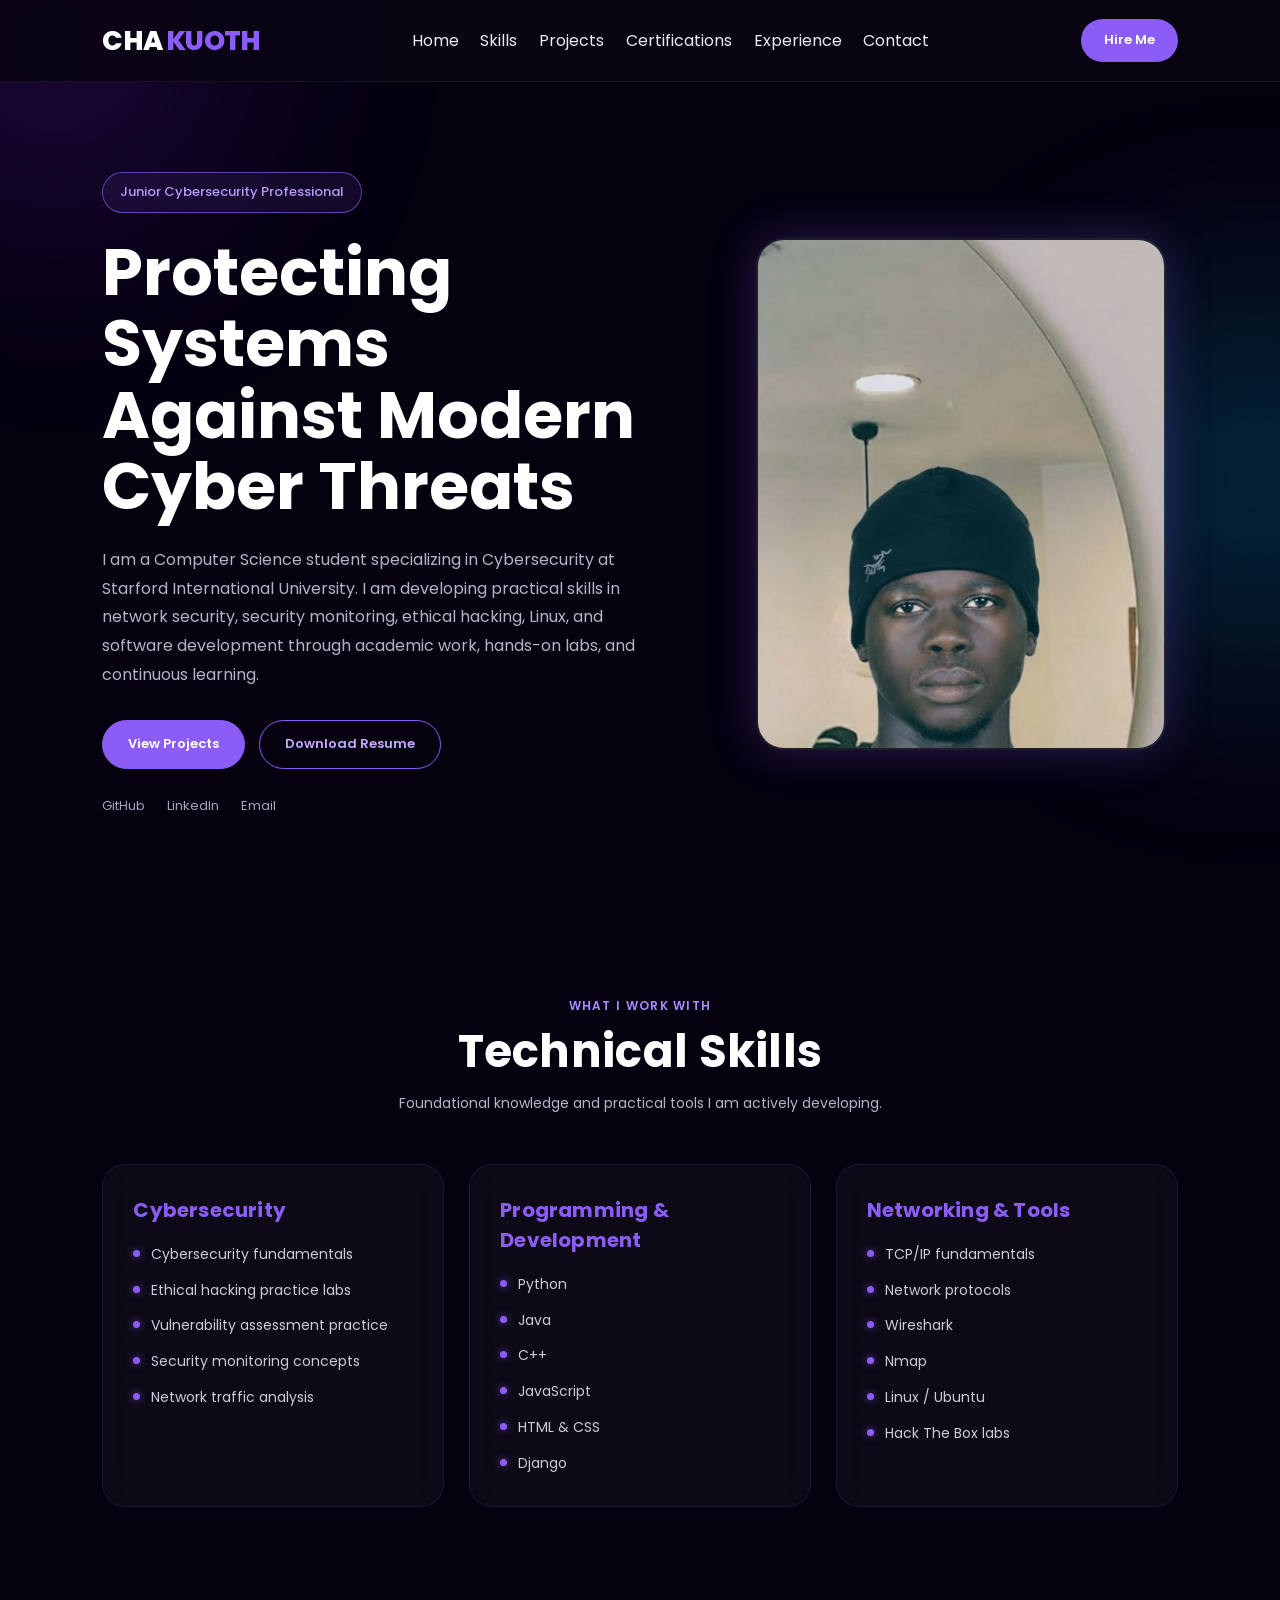
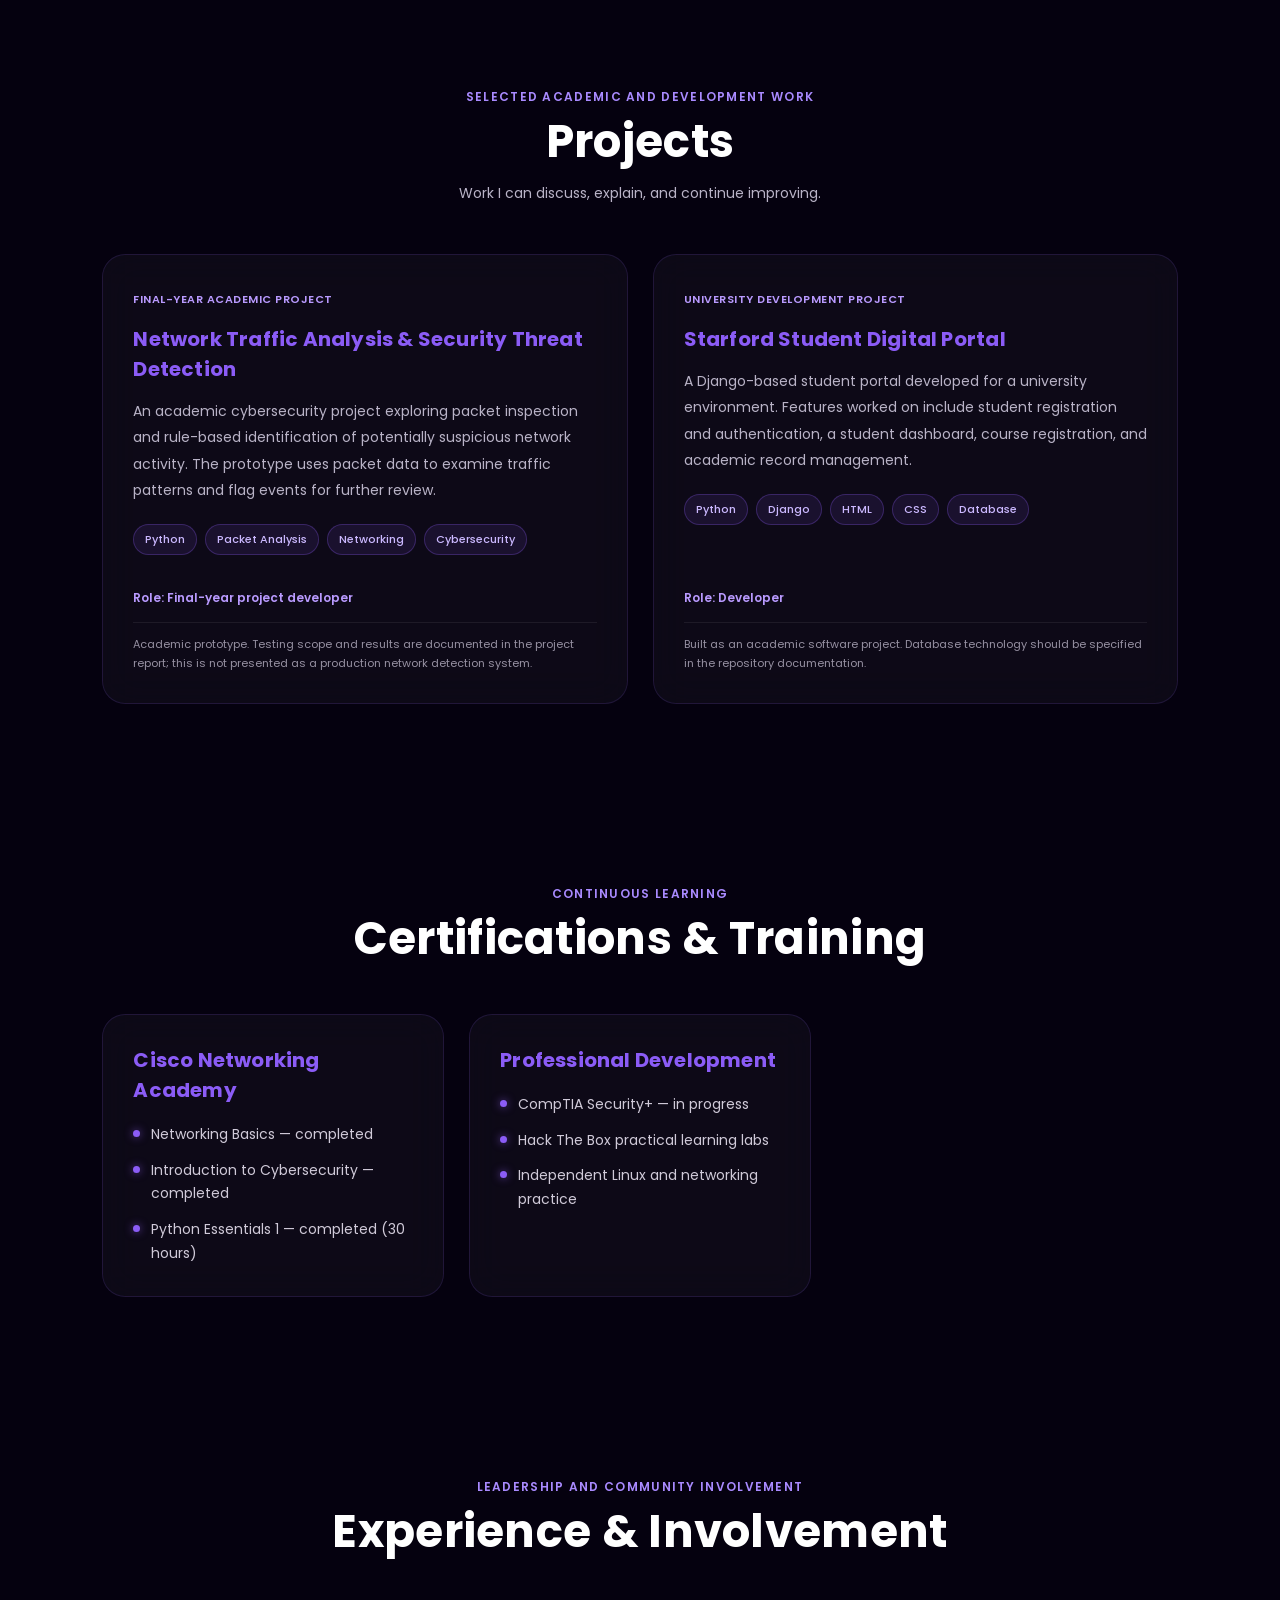
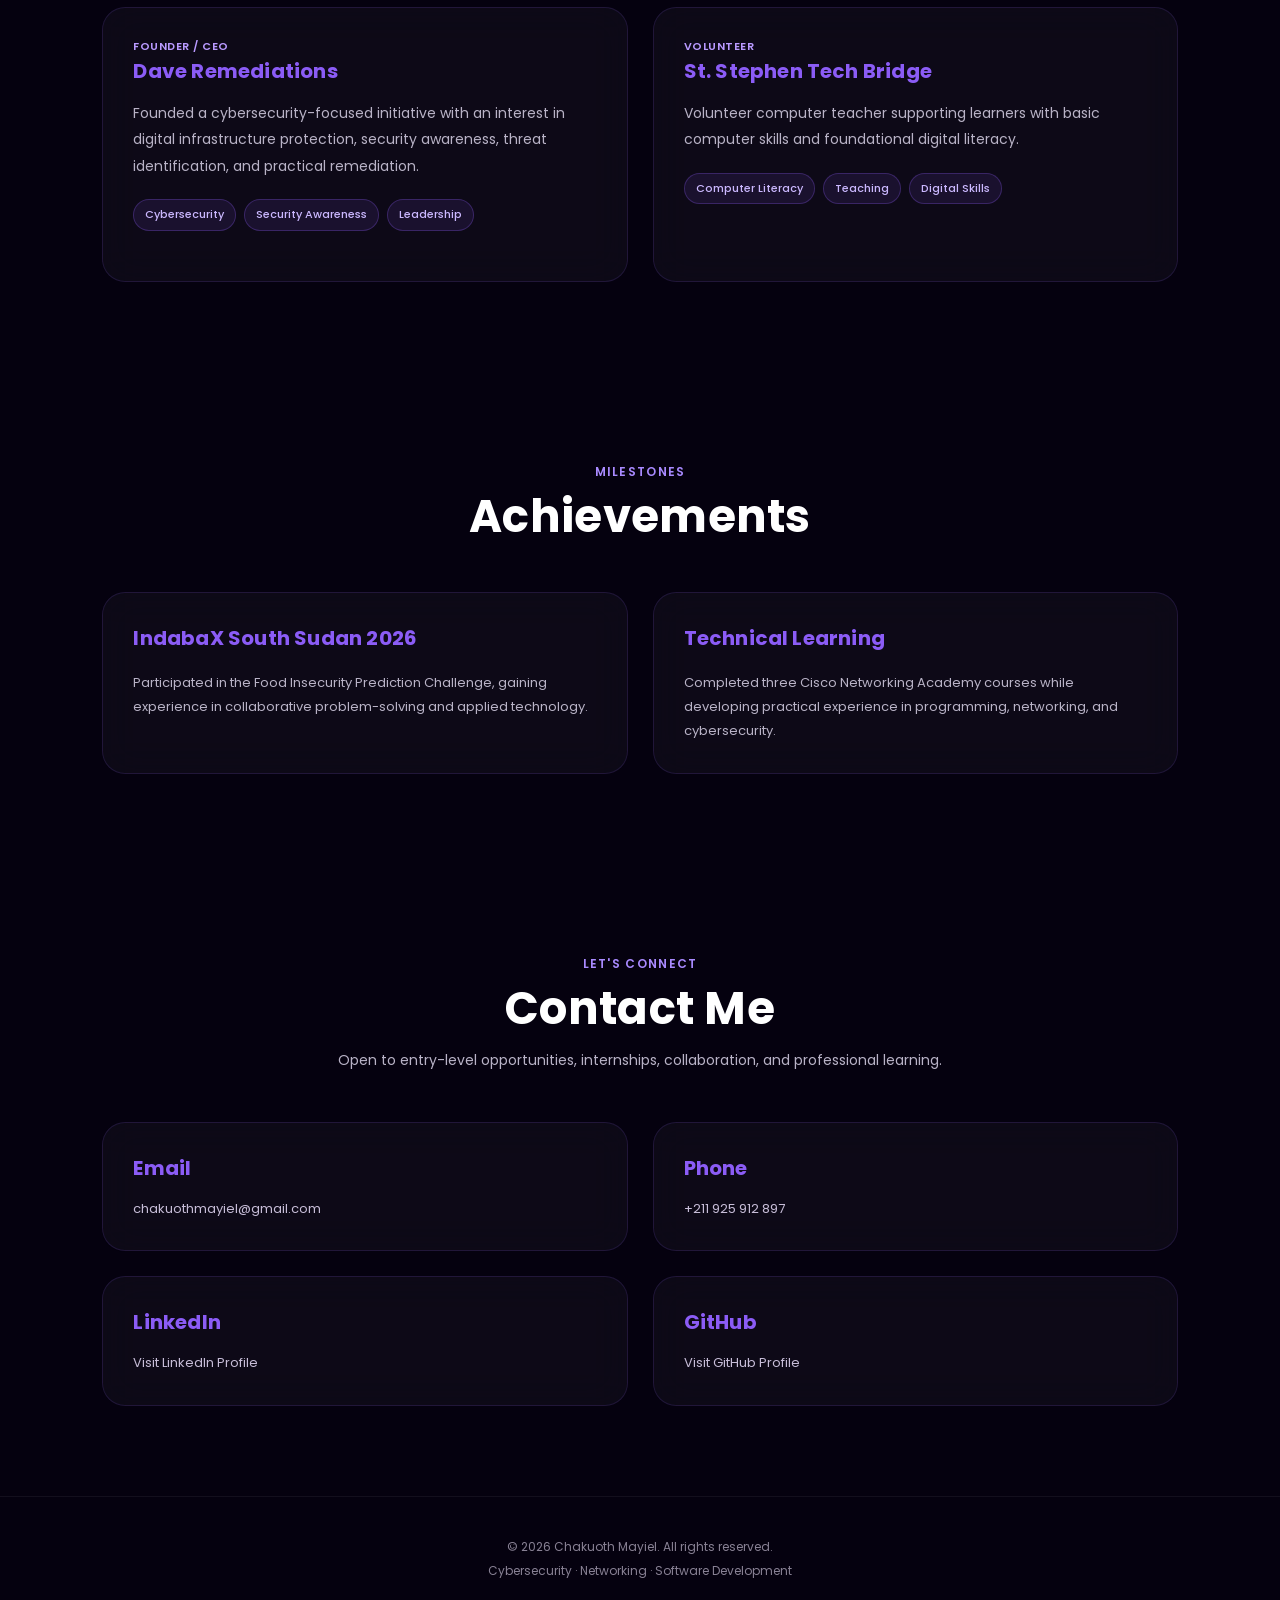
<file: index.html>
<!DOCTYPE html>
<html lang="en">
<head>
  <meta charset="UTF-8">
  <meta name="viewport" content="width=device-width, initial-scale=1.0">
  <meta name="description" content="Chakuoth Mayiel — Junior Cybersecurity Professional with a Computer Science background, networking knowledge, and software development experience.">
  <meta name="author" content="Chakuoth Mayiel">
  <meta name="theme-color" content="#05010f">

  <title>Chakuoth Mayiel</title>

  <link rel="preconnect" href="https://fonts.googleapis.com">
  <link rel="preconnect" href="https://fonts.gstatic.com" crossorigin>
  <link href="https://fonts.googleapis.com/css2?family=Poppins:wght@400;500;600;700;800&display=swap" rel="stylesheet">

  <link rel="stylesheet" href="style.css">
  <script src="script.js" defer></script>
</head>

<body>
  <!-- Background glow effects -->
  <div class="glow glow1" aria-hidden="true"></div>
  <div class="glow glow2" aria-hidden="true"></div>

  <!-- Navigation -->
  <header class="site-header">
    <a class="logo" href="#home" aria-label="Chakuoth Mayiel home">
      CHA <span>KUOTH</span>
    </a>

    <button
      class="menu-toggle"
      id="menuToggle"
      type="button"
      aria-label="Open navigation"
      aria-expanded="false"
      aria-controls="mainNav"
    >
      <span></span>
      <span></span>
      <span></span>
    </button>

    <nav class="main-nav" id="mainNav" aria-label="Main navigation">
      <a href="#home">Home</a>
      <a href="#skills">Skills</a>
      <a href="#projects">Projects</a>
      <a href="#certifications">Certifications</a>
      <a href="#experience">Experience</a>
      <a href="#contact">Contact</a>
    </nav>

    <a class="nav-btn" href="mailto:chakuothmayiel@gmail.com">Hire Me</a>
  </header>

  <main>
    <!-- Hero -->
    <section class="hero section-wrap" id="home">
      <div class="hero-left">
        <p class="tag">Junior Cybersecurity Professional</p>

        <h1>Protecting Systems Against Modern Cyber Threats</h1>

        <p class="hero-text">
          I am a Computer Science student specializing in Cybersecurity at
          Starford International University. I am developing practical skills
          in network security, security monitoring, ethical hacking, Linux,
          and software development through academic work, hands-on labs,
          and continuous learning.
        </p>

        <div class="hero-buttons">
          <a class="primary-btn" href="#projects">View Projects</a>
          <a class="secondary-btn" href="Chakuoth Resume.pdf" download>
            Download Resume
          </a>
        </div>

        <div class="hero-links">
          <a href="https://github.com/chakuoth211" target="_blank" rel="noopener noreferrer">GitHub</a>
          <a href="https://www.linkedin.com/in/chakuoth-mayiel-0b2b3a24a/" target="_blank" rel="noopener noreferrer">LinkedIn</a>
          <a href="mailto:chakuothmayiel@gmail.com">Email</a>
        </div>
      </div>

      <div class="hero-card">
        <img src="Profile/IMG_20251112_184808.jpg"
            alt="Portrait of Chakuoth Mayiel">
      </div>
    </section>

    <!-- Skills -->
    <section class="content-section section-wrap" id="skills">
      <div class="section-heading">
        <p class="section-kicker">What I work with</p>
        <h2>Technical Skills</h2>
        <p>Foundational knowledge and practical tools I am actively developing.</p>
      </div>

      <div class="card-grid">
        <article class="glass-card skill-card">
          <h3>Cybersecurity</h3>
          <ul>
            <li>Cybersecurity fundamentals</li>
            <li>Ethical hacking practice labs</li>
            <li>Vulnerability assessment practice</li>
            <li>Security monitoring concepts</li>
            <li>Network traffic analysis</li>
          </ul>
        </article>

        <article class="glass-card skill-card">
          <h3>Programming &amp; Development</h3>
          <ul>
            <li>Python</li>
            <li>Java</li>
            <li>C++</li>
            <li>JavaScript</li>
            <li>HTML &amp; CSS</li>
            <li>Django</li>
          </ul>
        </article>

        <article class="glass-card skill-card">
          <h3>Networking &amp; Tools</h3>
          <ul>
            <li>TCP/IP fundamentals</li>
            <li>Network protocols</li>
            <li>Wireshark</li>
            <li>Nmap</li>
            <li>Linux / Ubuntu</li>
            <li>Hack The Box labs</li>
          </ul>
        </article>
      </div>
    </section>

    <!-- Projects -->
    <section class="content-section section-wrap" id="projects">
      <div class="section-heading">
        <p class="section-kicker">Selected academic and development work</p>
        <h2>Projects</h2>
        <p>Work I can discuss, explain, and continue improving.</p>
      </div>

      <div class="card-grid project-grid">
        <article class="glass-card project-card">
          <div class="project-topline">
            <span class="project-type">Final-year academic project</span>
          </div>

          <h3>Network Traffic Analysis &amp; Security Threat Detection</h3>

          <p>
            An academic cybersecurity project exploring packet inspection
            and rule-based identification of potentially suspicious network
            activity. The prototype uses packet data to examine traffic
            patterns and flag events for further review.
          </p>

          <div class="project-tech">
            <span>Python</span>
            <span>Packet Analysis</span>
            <span>Networking</span>
            <span>Cybersecurity</span>
          </div>

          <p class="project-role">Role: Final-year project developer</p>

          <p class="project-note">
            Academic prototype. Testing scope and results are documented
            in the project report; this is not presented as a production
            network detection system.
          </p>
        </article>

        <article class="glass-card project-card">
          <div class="project-topline">
            <span class="project-type">University development project</span>
          </div>

          <h3>Starford Student Digital Portal</h3>

          <p>
            A Django-based student portal developed for a university
            environment. Features worked on include student registration
            and authentication, a student dashboard, course registration,
            and academic record management.
          </p>

          <div class="project-tech">
            <span>Python</span>
            <span>Django</span>
            <span>HTML</span>
            <span>CSS</span>
            <span>Database</span>
          </div>

          <p class="project-role">Role: Developer</p>

          <p class="project-note">
            Built as an academic software project. Database technology
            should be specified in the repository documentation.
          </p>
        </article>
      </div>
    </section>

    <!-- Certifications -->
    <section class="content-section section-wrap" id="certifications">
      <div class="section-heading">
        <p class="section-kicker">Continuous learning</p>
        <h2>Certifications &amp; Training</h2>
      </div>

      <div class="card-grid">
        <article class="glass-card skill-card">
          <h3>Cisco Networking Academy</h3>
          <ul>
            <li>Networking Basics — completed</li>
            <li>Introduction to Cybersecurity — completed</li>
            <li>Python Essentials 1 — completed (30 hours)</li>
          </ul>
        </article>

        <article class="glass-card skill-card">
          <h3>Professional Development</h3>
          <ul>
            <li>CompTIA Security+ — in progress</li>
            <li>Hack The Box practical learning labs</li>
            <li>Independent Linux and networking practice</li>
          </ul>
        </article>
      </div>
    </section>

    <!-- Experience -->
    <section class="content-section section-wrap" id="experience">
      <div class="section-heading">
        <p class="section-kicker">Leadership and community involvement</p>
        <h2>Experience &amp; Involvement</h2>
      </div>

      <div class="card-grid project-grid">
        <article class="glass-card project-card">
          <span class="project-type">Founder / CEO</span>
          <h3>Dave Remediations</h3>
          <p>
            Founded a cybersecurity-focused initiative with an interest in
            digital infrastructure protection, security awareness,
            threat identification, and practical remediation.
          </p>
          <div class="project-tech">
            <span>Cybersecurity</span>
            <span>Security Awareness</span>
            <span>Leadership</span>
          </div>
        </article>

        <article class="glass-card project-card">
          <span class="project-type">Volunteer</span>
          <h3>St. Stephen Tech Bridge</h3>
          <p>
            Volunteer computer teacher supporting learners with basic
            computer skills and foundational digital literacy.
          </p>
          <div class="project-tech">
            <span>Computer Literacy</span>
            <span>Teaching</span>
            <span>Digital Skills</span>
          </div>
        </article>
      </div>
    </section>

    <!-- Achievements -->
    <section class="content-section section-wrap" id="achievements">
      <div class="section-heading">
        <p class="section-kicker">Milestones</p>
        <h2>Achievements</h2>
      </div>

      <div class="card-grid project-grid">
        <article class="glass-card achievement-card">
          <h3>IndabaX South Sudan 2026</h3>
          <p>
            Participated in the Food Insecurity Prediction Challenge,
            gaining experience in collaborative problem-solving and
            applied technology.
          </p>
        </article>

        <article class="glass-card achievement-card">
          <h3>Technical Learning</h3>
          <p>
            Completed three Cisco Networking Academy courses while
            developing practical experience in programming, networking,
            and cybersecurity.
          </p>
        </article>
      </div>
    </section>

    <!-- Contact -->
    <section class="content-section section-wrap" id="contact">
      <div class="section-heading">
        <p class="section-kicker">Let's connect</p>
        <h2>Contact Me</h2>
        <p>
          Open to entry-level opportunities, internships, collaboration,
          and professional learning.
        </p>
      </div>

      <div class="card-grid contact-grid">
        <article class="glass-card contact-card">
          <h3>Email</h3>
          <a href="mailto:chakuothmayiel@gmail.com">chakuothmayiel@gmail.com</a>
        </article>

        <article class="glass-card contact-card">
          <h3>Phone</h3>
          <a href="tel:+211925912897">+211 925 912 897</a>
        </article>

        <article class="glass-card contact-card">
          <h3>LinkedIn</h3>
          <a
            href="https://www.linkedin.com/in/chakuoth-mayiel-0b2b3a24a/"
            target="_blank"
            rel="noopener noreferrer"
          >
            Visit LinkedIn Profile
          </a>
        </article>

        <article class="glass-card contact-card">
          <h3>GitHub</h3>
          <a href="https://github.com/chakuoth211" target="_blank" rel="noopener noreferrer">
            Visit GitHub Profile
          </a>
        </article>
      </div>
    </section>
  </main>

  <footer class="site-footer">
    <p>© <span id="year">2026</span> Chakuoth Mayiel. All rights reserved.</p>
    <p>Cybersecurity · Networking · Software Development</p>
  </footer>
</body>
</html>
</file>
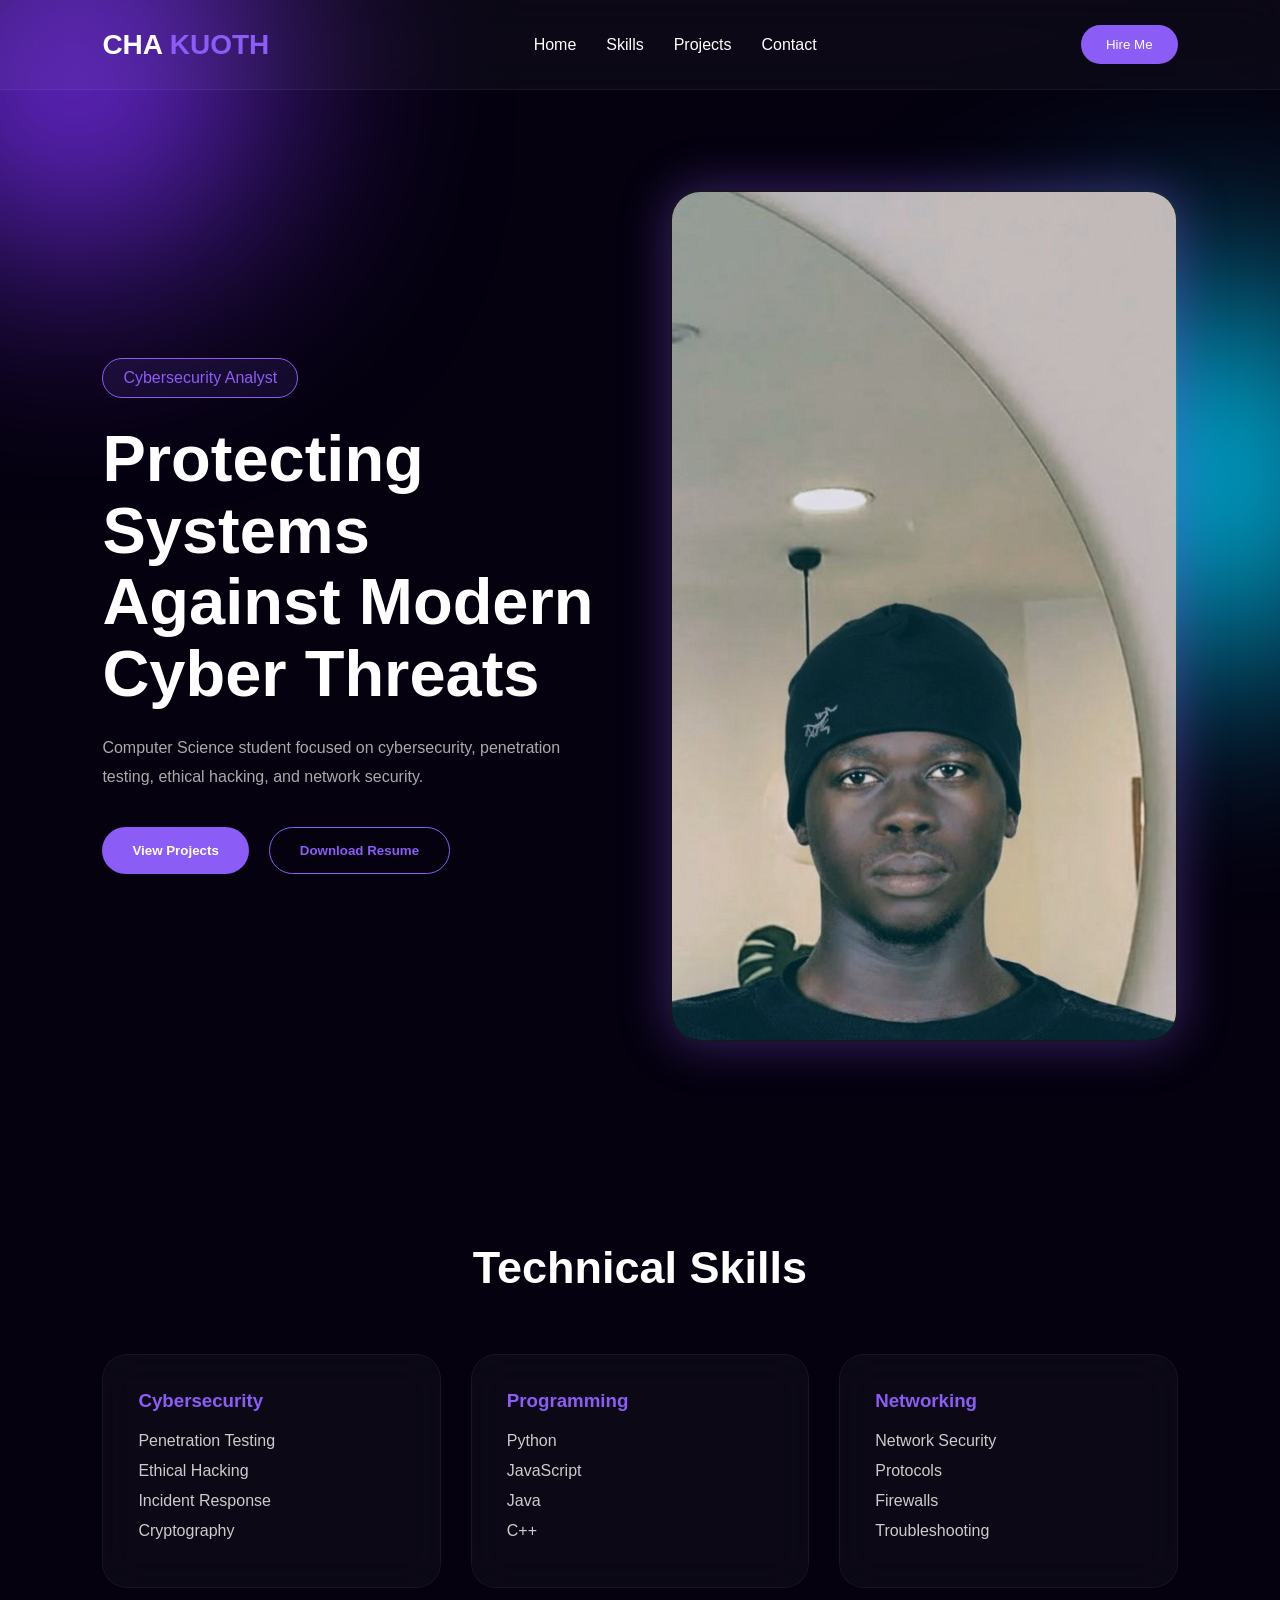
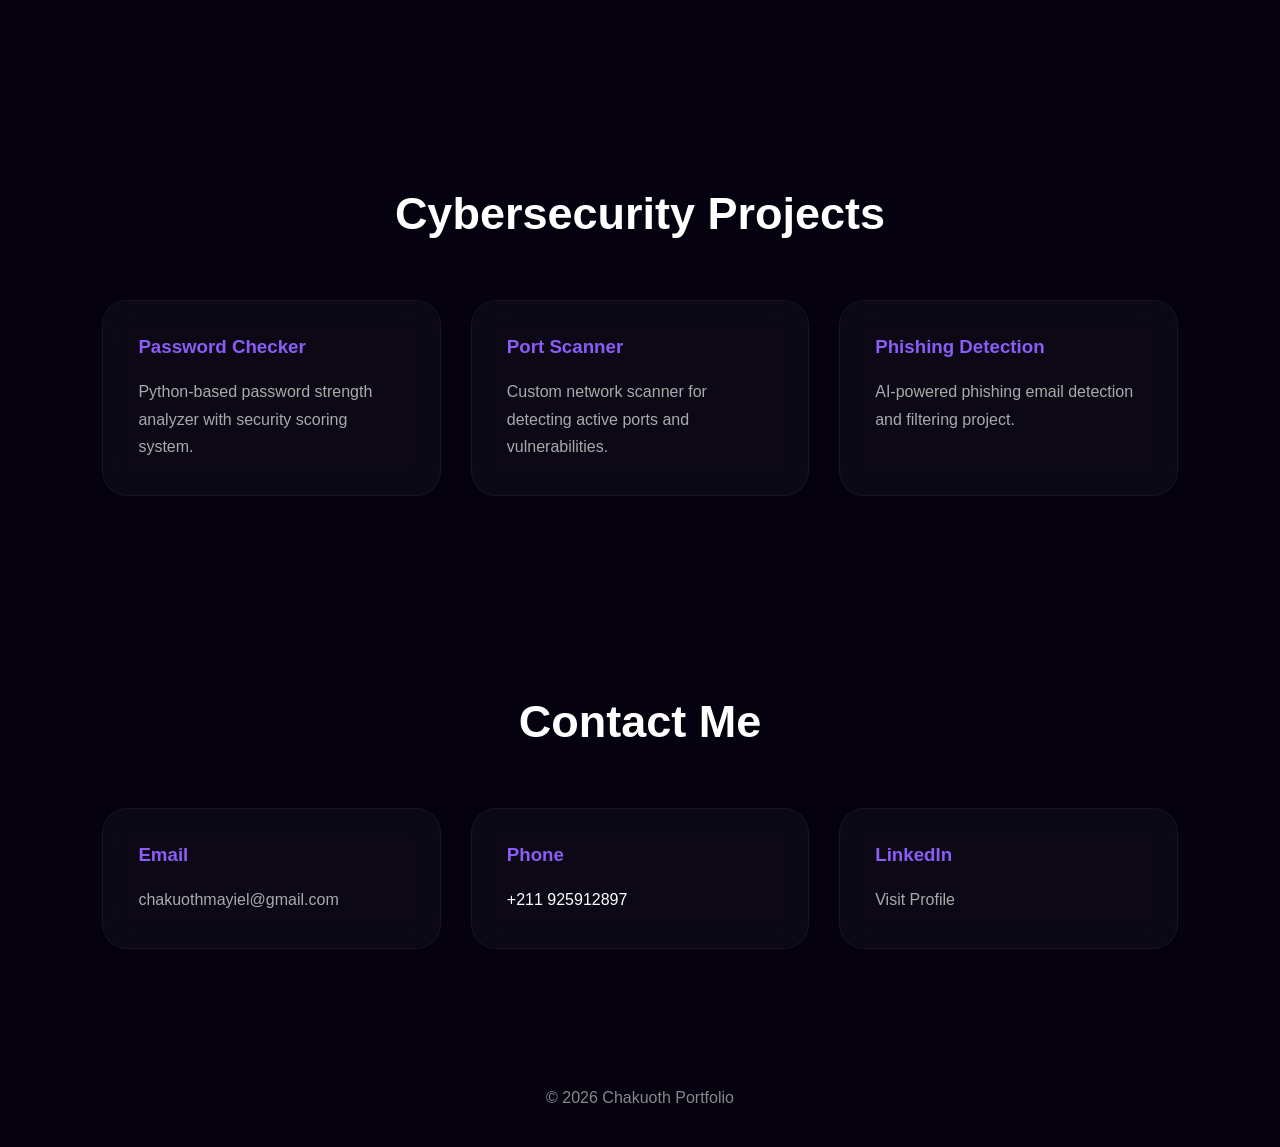
<file: Chakuoth Portfolio/index.html>
<!DOCTYPE html>
<html lang="en">
<head>
  <meta charset="UTF-8">
  <meta name="viewport" content="width=device-width, initial-scale=1.0">

  <title>Chakuoth Portfolio</title>

  <link rel="stylesheet" href="style.css">

  <script src="script.js" defer></script>
</head>

<body>

  <!-- Glow Effects -->
  <div class="glow glow1"></div>
  <div class="glow glow2"></div>

  <!-- Navbar -->
  <header>

    <div class="logo">
      CHA <span>  KUOTH</span>
    </div>

    <nav>
      <a href="#home">Home</a>
      <a href="#skills">Skills</a>
      <a href="#projects">Projects</a>
      <a href="#contact">Contact</a>
    </nav>

    <button class="nav-btn">
      Hire Me <a href="mailto:chakuothmayiel@gmail.com" ></a>
    </button>

  </header>

  <!-- Hero -->
  <section class="hero" id="home">

    <div class="hero-left">

      <p class="tag">
        Cybersecurity Analyst
      </p>

      <h1>
        Protecting Systems
        Against Modern
        Cyber Threats
      </h1>

      <p class="hero-text">
        Computer Science student focused on cybersecurity,
        penetration testing, ethical hacking, and network security.
      </p>

      <div class="hero-buttons">

        <button class="primary-btn">
          View Projects <a href="#projects"></a>
        </button>

        <button class="secondary-btn">
          Download Resume <a href="Chakuoth Resume.pdf" download></a>
        </button>

      </div>

    </div>

    <!-- Right Card -->
    <div class="hero-card">

      <img src="Profile/IMG_20251112_184808.jpg" alt="Profile">

    </div>

    </div>

  </section>

  <!-- Skills -->
  <section class="skills-section" id="skills">

    <h2>
      Technical Skills
    </h2>

    <div class="skills-grid">

      <div class="skill-box">
        <h3>Cybersecurity</h3>

        <ul>
          <li>Penetration Testing</li>
          <li>Ethical Hacking</li>
          <li>Incident Response</li>
          <li>Cryptography</li>
        </ul>
      </div>

      <div class="skill-box">
        <h3>Programming</h3>

        <ul>
          <li>Python</li>
          <li>JavaScript</li>
          <li>Java</li>
          <li>C++</li>
        </ul>
      </div>

      <div class="skill-box">
        <h3>Networking</h3>

        <ul>
          <li>Network Security</li>
          <li>Protocols</li>
          <li>Firewalls</li>
          <li>Troubleshooting</li>
        </ul>
      </div>

    </div>

  </section>

  <!-- Projects -->
  <section class="projects-section" id="projects">

    <h2>
      Cybersecurity Projects
    </h2>

    <div class="projects-grid">

      <div class="project-card">
        <h3>Password Checker</h3>

        <p>
          Python-based password strength analyzer
          with security scoring system.
        </p>
      </div>

      <div class="project-card">
        <h3>Port Scanner</h3>

        <p>
          Custom network scanner for detecting
          active ports and vulnerabilities.
        </p>
      </div>

      <div class="project-card">
        <h3>Phishing Detection</h3>

        <p>
          AI-powered phishing email detection
          and filtering project.
        </p>
      </div>

    </div>

  </section>

  <!-- Contact -->
  <section class="contact-section" id="contact">

    <h2>
      Contact Me
    </h2>

    <div class="contact-grid">

      <div class="contact-card">
        <h3>Email</h3>
        <a href="mailto:chakuothmayiel@gmail.com">chakuothmayiel@gmail.com</a>
      </div>

      <div class="contact-card">
        <h3>Phone</h3>
        <a href="tel:+211925912897"></a>+211 925912897</a>
      </div>

      <div class="contact-card">
        <h3>LinkedIn</h3>

        <a href="https://www.linkedin.com/in/chakuoth-mayiel-0b2b3a24a/" target="_blank">
          Visit Profile
        </a>
      </div>

    </div>

  </section>

  <!-- Footer -->
  <footer>

    <p>
      © 2026 Chakuoth Portfolio
    </p>

  </footer>

</body>
</html>
</file>
<file: style.css>
/* ==========================================
   CHAKUOTH MAYIEL — CYBERSECURITY PORTFOLIO
   Original dark purple / cyan visual identity
========================================== */

:root {
  --bg: #05010f;
  --purple: #8b5cf6;
  --purple-deep: #7b2ff7;
  --cyan: #00d0ff;
  --text: #ffffff;
  --muted: #b9b3c7;
  --card: rgba(255, 255, 255, 0.035);
  --font: 'Poppins', sans-serif;
}

* {
  margin: 0;
  padding: 0;
  box-sizing: border-box;
}

html {
  scroll-behavior: smooth;
  scroll-padding-top: 100px;
}

body {
  min-width: 320px;
  overflow-x: hidden;
  position: relative;
  background: var(--bg);
  color: var(--text);
  font-family: var(--font);
  line-height: 1.6;
}

a {
  color: inherit;
}

/* Background glow */

.glow {
  position: fixed;
  width: 350px;
  height: 350px;
  border-radius: 50%;
  filter: blur(120px);
  opacity: 0.22;
  z-index: -1;
  pointer-events: none;
}

.glow1 {
  top: -130px;
  left: -120px;
  background: var(--purple-deep);
}

.glow2 {
  top: 34%;
  right: -150px;
  background: var(--cyan);
}

/* Shared layout */

.section-wrap {
  width: min(1180px, 84%);
  margin-inline: auto;
}

/* Header and navigation */

.site-header {
  position: sticky;
  top: 0;
  z-index: 1000;
  min-height: 82px;
  padding: 18px 8%;
  display: flex;
  align-items: center;
  justify-content: space-between;
  gap: 28px;
  background: rgba(10, 5, 20, 0.88);
  border-bottom: 1px solid rgba(255, 255, 255, 0.06);
  backdrop-filter: blur(20px);
  -webkit-backdrop-filter: blur(20px);
}

.logo {
  flex: 0 0 auto;
  color: var(--text);
  text-decoration: none;
  font-size: 27px;
  font-weight: 800;
  letter-spacing: -0.8px;
}

.logo span {
  color: var(--purple);
}

.main-nav {
  display: flex;
  align-items: center;
  justify-content: center;
  gap: clamp(12px, 1.7vw, 25px);
}

.main-nav a {
  color: #eeeaf5;
  text-decoration: none;
  font-size: 13px;
  transition: color 0.25s ease;
}

.main-nav a:hover,
.main-nav a:focus-visible {
  color: var(--purple);
}

.nav-btn {
  flex: 0 0 auto;
  display: inline-flex;
  justify-content: center;
  align-items: center;
  padding: 11px 23px;
  border-radius: 40px;
  background: var(--purple);
  color: white;
  text-decoration: none;
  font-size: 13px;
  font-weight: 600;
  transition: transform 0.25s ease, box-shadow 0.25s ease;
}

.nav-btn:hover {
  transform: translateY(-3px);
  box-shadow: 0 0 24px rgba(139, 92, 246, 0.65);
}

/* Mobile menu button */

.menu-toggle {
  display: none;
  width: 44px;
  height: 42px;
  border: 1px solid rgba(139, 92, 246, 0.45);
  border-radius: 11px;
  background: rgba(139, 92, 246, 0.08);
  cursor: pointer;
}

.menu-toggle span {
  display: block;
  width: 19px;
  height: 2px;
  margin: 4px auto;
  border-radius: 2px;
  background: white;
  transition: transform 0.2s ease, opacity 0.2s ease;
}

.menu-toggle[aria-expanded="true"] span:first-child {
  transform: translateY(6px) rotate(45deg);
}

.menu-toggle[aria-expanded="true"] span:nth-child(2) {
  opacity: 0;
}

.menu-toggle[aria-expanded="true"] span:last-child {
  transform: translateY(-6px) rotate(-45deg);
}

/* Hero section */

.hero {
  min-height: min(820px, calc(100vh - 82px));
  padding-block: 90px;
  display: grid;
  grid-template-columns: minmax(0, 1.12fr) minmax(280px, 0.88fr);
  align-items: center;
  gap: clamp(40px, 7vw, 90px);
}

.hero-left {
  min-width: 0;
}

.tag {
  display: inline-flex;
  padding: 9px 17px;
  margin-bottom: 24px;
  border: 1px solid rgba(139, 92, 246, 0.65);
  border-radius: 30px;
  background: rgba(139, 92, 246, 0.1);
  color: #b99aff;
  font-size: 13px;
  font-weight: 500;
}

.hero h1 {
  max-width: 700px;
  margin-bottom: 23px;
  font-size: clamp(42px, 5.2vw, 66px);
  line-height: 1.12;
  letter-spacing: -1.8px;
}

.hero-text {
  max-width: 650px;
  margin-bottom: 30px;
  color: var(--muted);
  font-size: 15px;
  line-height: 1.9;
}

.hero-buttons {
  display: flex;
  flex-wrap: wrap;
  gap: 14px;
}

.primary-btn,
.secondary-btn {
  min-height: 48px;
  display: inline-flex;
  justify-content: center;
  align-items: center;
  padding: 13px 25px;
  border: 1px solid var(--purple);
  border-radius: 40px;
  font-size: 13px;
  font-weight: 600;
  text-decoration: none;
  transition: transform 0.25s ease, box-shadow 0.25s ease, background 0.25s ease;
}

.primary-btn {
  background: var(--purple);
  color: white;
}

.secondary-btn {
  background: transparent;
  color: #c2a8ff;
}

.primary-btn:hover,
.secondary-btn:hover {
  transform: translateY(-4px);
  box-shadow: 0 0 23px rgba(139, 92, 246, 0.4);
}

.hero-links {
  display: flex;
  flex-wrap: wrap;
  gap: 22px;
  margin-top: 27px;
}

.hero-links a {
  color: #aaa1bb;
  font-size: 13px;
  text-decoration: none;
  transition: color 0.2s ease;
}

.hero-links a:hover {
  color: var(--purple);
}

/* Profile image */

.hero-card {
  width: 100%;
  max-width: 410px;
  aspect-ratio: 4 / 5;
  justify-self: center;
  overflow: hidden;
  border: 2px solid rgba(255, 255, 255, 0.09);
  border-radius: 28px;
  background: rgba(255, 255, 255, 0.025);
  box-shadow: 0 0 45px rgba(139, 92, 246, 0.28);
}

.hero-card img {
  display: block;
  width: 100%;
  height: 100%;
  object-fit: cover;
  object-position: center 60%;
}

/* Section headings */

.content-section {
  padding-block: 90px;
}

.section-heading {
  max-width: 720px;
  margin: 0 auto 48px;
  text-align: center;
}

.section-kicker {
  margin-bottom: 9px;
  color: #a98aff;
  font-size: 12px;
  font-weight: 600;
  letter-spacing: 1.3px;
  text-transform: uppercase;
}

.section-heading h2 {
  margin-bottom: 12px;
  font-size: clamp(32px, 4vw, 45px);
  line-height: 1.2;
  letter-spacing: -0.8px;
}

.section-heading > p:last-child {
  color: var(--muted);
  font-size: 14px;
  line-height: 1.8;
}

/* Card grids */

.card-grid {
  display: grid;
  grid-template-columns: repeat(3, minmax(0, 1fr));
  align-items: stretch;
  gap: 25px;
}

.project-grid,
.contact-grid {
  grid-template-columns: repeat(2, minmax(0, 1fr));
}

.glass-card {
  min-width: 0;
  padding: 30px;
  border: 1px solid rgba(139, 92, 246, 0.15);
  border-radius: 23px;
  background: var(--card);
  backdrop-filter: blur(18px);
  -webkit-backdrop-filter: blur(18px);
  transition: transform 0.3s ease, border-color 0.3s ease, box-shadow 0.3s ease;
}

.glass-card:hover {
  transform: translateY(-7px);
  border-color: rgba(139, 92, 246, 0.8);
  box-shadow: 0 12px 35px rgba(139, 92, 246, 0.16);
}

.glass-card h3 {
  margin-bottom: 18px;
  color: var(--purple);
  font-size: 19px;
  line-height: 1.45;
}

/* Skills lists */

.skill-card ul {
  display: flex;
  flex-direction: column;
  gap: 12px;
  list-style: none;
}

.skill-card li {
  display: flex;
  align-items: flex-start;
  gap: 11px;
  color: #d0cad9;
  font-size: 13px;
  line-height: 1.7;
}

.skill-card li::before {
  content: "";
  flex: 0 0 7px;
  width: 7px;
  height: 7px;
  margin-top: 7px;
  border-radius: 50%;
  background: var(--purple);
  box-shadow: 0 0 9px rgba(139, 92, 246, 0.65);
}

/* Project cards */

.project-card {
  display: flex;
  flex-direction: column;
}

.project-topline {
  margin-bottom: 13px;
}

.project-type {
  display: inline-block;
  color: #b99aff;
  font-size: 11px;
  font-weight: 600;
  letter-spacing: 0.5px;
  text-transform: uppercase;
}

.project-card h3 {
  margin-bottom: 14px;
}

.project-card > p {
  color: var(--muted);
  font-size: 13px;
  line-height: 1.85;
}

.project-tech {
  display: flex;
  flex-wrap: wrap;
  gap: 8px;
  margin: 20px 0;
}

.project-tech span {
  padding: 6px 11px;
  border: 1px solid rgba(139, 92, 246, 0.28);
  border-radius: 20px;
  background: rgba(139, 92, 246, 0.1);
  color: #cbb8ff;
  font-size: 11px;
  font-weight: 500;
}

.project-card .project-role {
  margin-top: auto;
  padding-top: 12px;
  color: #b99aff;
  font-size: 12px;
  font-weight: 600;
}

.project-card .project-note {
  margin-top: 12px;
  padding-top: 12px;
  border-top: 1px solid rgba(255, 255, 255, 0.07);
  color: #9690a2;
  font-size: 11px;
  line-height: 1.7;
}

/* Achievement cards */

.achievement-card p {
  color: var(--muted);
  font-size: 13px;
  line-height: 1.85;
}

/* Contact cards */

.contact-card h3 {
  margin-bottom: 12px;
}

.contact-card a {
  color: #c7bdd8;
  font-size: 13px;
  line-height: 1.8;
  overflow-wrap: anywhere;
  text-decoration: none;
  transition: color 0.2s ease;
}

.contact-card a:hover {
  color: var(--purple);
}

/* Footer */

.site-footer {
  padding: 35px 6%;
  border-top: 1px solid rgba(255, 255, 255, 0.06);
  color: #888194;
  text-align: center;
}

.site-footer p {
  margin: 5px 0;
  font-size: 12px;
}

/* Keyboard accessibility */

a:focus-visible,
button:focus-visible {
  outline: 2px solid var(--cyan);
  outline-offset: 4px;
}

/* Tablet layout */

@media (max-width: 1050px) {
  .site-header {
    padding-inline: 5%;
  }

  .main-nav {
    gap: 12px;
  }

  .main-nav a {
    font-size: 12px;
  }

  .section-wrap {
    width: 88%;
  }

  .hero {
    gap: 38px;
  }
}

/* Mobile navigation and tablet layout */

@media (max-width: 850px) {
  .site-header {
    min-height: 72px;
    flex-wrap: wrap;
    gap: 12px;
  }

  .menu-toggle {
    display: block;
    margin-left: auto;
  }

  .main-nav {
    order: 4;
    display: none;
    width: 100%;
    padding: 8px 0 4px;
    flex-direction: column;
    align-items: stretch;
    gap: 0;
  }

  .main-nav.is-open {
    display: flex;
  }

  .main-nav a {
    padding: 12px 5px;
    border-top: 1px solid rgba(255, 255, 255, 0.06);
    font-size: 14px;
  }

  .site-header .nav-btn {
    display: none;
  }

  .hero {
    min-height: auto;
    padding-block: 75px;
    grid-template-columns: 1fr;
    gap: 42px;
  }

  .hero-left {
    text-align: center;
  }

  .hero-text {
    margin-inline: auto;
  }

  .hero-buttons,
  .hero-links {
    justify-content: center;
  }

  .hero-card {
    max-width: 340px;
  }

  .card-grid {
    grid-template-columns: repeat(2, minmax(0, 1fr));
  }
}

/* Small phones */

@media (max-width: 600px) {
  .section-wrap {
    width: 88%;
  }

  .logo {
    font-size: 23px;
  }

  .hero {
    padding-block: 58px;
    gap: 34px;
  }

  .hero h1 {
    font-size: clamp(35px, 10vw, 45px);
    letter-spacing: -1px;
  }

  .hero-text {
    font-size: 13px;
  }

  .hero-buttons {
    flex-direction: column;
    align-items: stretch;
  }

  .hero-buttons a {
    width: 100%;
  }

  .hero-card {
    max-width: 285px;
    border-radius: 23px;
  }

  .content-section {
    padding-block: 65px;
  }

  .section-heading {
    margin-bottom: 32px;
  }

  .section-heading h2 {
    font-size: 32px;
  }

  .card-grid,
  .project-grid,
  .contact-grid {
    grid-template-columns: 1fr;
    gap: 18px;
  }

  .glass-card {
    padding: 25px;
  }

  .hero-links {
    gap: 18px;
  }
}

/* Respect reduced-motion preferences */

@media (prefers-reduced-motion: reduce) {
  *,
  *::before,
  *::after {
    scroll-behavior: auto !important;
    transition-duration: 0.01ms !important;
    animation-duration: 0.01ms !important;
  }
}


/* ==========================================
   ORIGINAL TYPOGRAPHY — RESTORED
   Keeps the original Poppins look and sizing
========================================== */

body {
  font-family: 'Poppins', sans-serif;
}

.main-nav a {
  font-size: 16px;
}

.hero h1 {
  font-size: 65px;
  line-height: 1.1;
  letter-spacing: normal;
}

.hero-text {
  font-size: 16px;
  line-height: 1.8;
}

.section-heading h2 {
  font-size: 45px;
  letter-spacing: 0.3px;
}

.glass-card h3 {
  font-size: 20px;
  line-height: 1.5;
  letter-spacing: 0.2px;
}

.skill-card li {
  font-size: 14px;
  line-height: 1.7;
}

.project-card > p {
  font-size: 14px;
  line-height: 1.9;
}

/* Original responsive heading proportions */
@media (max-width: 991px) {
  .hero h1 {
    font-size: 45px;
  }
}

@media (max-width: 600px) {
  .hero h1 {
    font-size: 38px;
    letter-spacing: normal;
  }

  .section-heading h2 {
    font-size: 32px;
  }
}
</file>
<file: Chakuoth Portfolio/style.css>
*{
  margin:0;
  padding:0;
  box-sizing:border-box;
  font-family:'Poppins',sans-serif;
}

body{
  background:#05010f;
  color:white;
  overflow-x:hidden;
  position:relative;
}

/* Glow */

.glow{
  position:absolute;
  border-radius:50%;
  filter:blur(120px);
  z-index:-1;
}

.glow1{
  width:350px;
  height:350px;
  background:#7b2ff7;
  top:-100px;
  left:-100px;
}
  
.glow2{
  width:350px;
  height:350px;
  background:#00d0ff;
  right:-100px;
  top:300px;
}

/* Navbar */

header{
  display:flex;
  justify-content:space-between;
  align-items:center;
  padding:25px 8%;
  position:sticky;
  top:0;
  z-index:1000;
  backdrop-filter:blur(20px);
  background:rgba(255,255,255,0.03);
  border-bottom:1px solid rgba(255,255,255,0.05);
}

.logo{
  font-size:28px;
  font-weight:800;
}

.logo span{
  color:#8b5cf6;
}

nav{
  display:flex;
  gap:30px;
}

nav a{
  color:white;
  text-decoration:none;
  transition:0.3s;
}

nav a:hover{
  color:#8b5cf6;
}

.nav-btn{
  padding:12px 25px;
  border:none;
  border-radius:40px;
  background:#8b5cf6;
  color:white;
  cursor:pointer;
  transition:0.3s;
}

.nav-btn:hover{
  transform:translateY(-3px);
  box-shadow:0 0 25px #8b5cf6;
}

/* Hero */

.hero{
  min-height:100vh;
  padding:100px 8%;
  display:grid;
  grid-template-columns:1fr 1fr;
  gap:60px;
  align-items:center;
}

.tag{
  display:inline-block;
  padding:10px 20px;
  border-radius:30px;
  background:rgba(139,92,246,0.1);
  border:1px solid #8b5cf6;
  color:#8b5cf6;
  margin-bottom:25px;
}

.hero h1{
  font-size:65px;
  line-height:1.1;
  margin-bottom:25px;
}

.hero-text{
  color:#aaa;
  line-height:1.8;
  margin-bottom:35px;
}

.hero-buttons{
  display:flex;
  gap:20px;
}

.primary-btn,
.secondary-btn{
  padding:15px 30px;
  border:none;
  border-radius:40px;
  cursor:pointer;
  font-weight:600;
  transition:0.3s;
}

.primary-btn{
  background:#8b5cf6;
  color:white;
}

.secondary-btn{
  background:transparent;
  border:1px solid #8b5cf6;
  color:#8b5cf6;
}

.primary-btn:hover,
.secondary-btn:hover{
  transform:translateY(-5px);
  box-shadow:0 0 25px #8b5cf6;
}

/* Hero Card */

.hero-card{
  position:relative;
  border-radius:30px;
  overflow:hidden;
  border:2px solid rgba(255,255,255,0.08);
  box-shadow:0 0 50px rgba(139,92,246,0.4);
}

.hero-card img{
  width:100%;
  display:block;
}

.play-btn{
  position:absolute;
  top:50%;
  left:50%;
  transform:translate(-50%,-50%);
  width:80px;
  height:80px;
  border-radius:50%;
  background:#8b5cf6;
  display:flex;
  justify-content:center;
  align-items:center;
  font-size:30px;
}

/* Sections */

.skills-section,
.projects-section,
.contact-section{
  padding:100px 8%;
}

.skills-section h2,
.projects-section h2,
.contact-section h2{
  text-align:center;
  font-size:45px;
  margin-bottom:60px;
}

/* Grids */

.skills-grid,
.projects-grid,
.contact-grid{
  display:grid;
  grid-template-columns:repeat(auto-fit,minmax(250px,1fr));
  gap:30px;
}

/* Cards */

.skill-box,
.project-card,
.contact-card{
  background:rgba(255,255,255,0.03);
  border:1px solid rgba(255,255,255,0.05);
  border-radius:25px;
  padding:35px;
  transition:0.4s;
  backdrop-filter:blur(20px);
}

.skill-box:hover,
.project-card:hover,
.contact-card:hover{
  transform:translateY(-10px);
  box-shadow:0 0 35px rgba(139,92,246,0.3);
  border-color:#8b5cf6;
}

.skill-box h3,
.project-card h3,
.contact-card h3{
  margin-bottom:20px;
  color:#8b5cf6;
}

.skill-box ul{
  list-style:none;
}

.skill-box ul li{
  margin-bottom:12px;
  color:#ccc;
}

.project-card p,
.contact-card p,
.contact-card a{
  color:#aaa;
  line-height:1.7;
  text-decoration:none;
}

/* Footer */

footer{
  padding:40px;
  text-align:center;
  color:#888;
}

/* Responsive */

@media(max-width:991px){

  .hero{
    grid-template-columns:1fr;
  }

  nav{
    display:none;
  }

  .hero h1{
    font-size:45px;
  }

}
</file>
